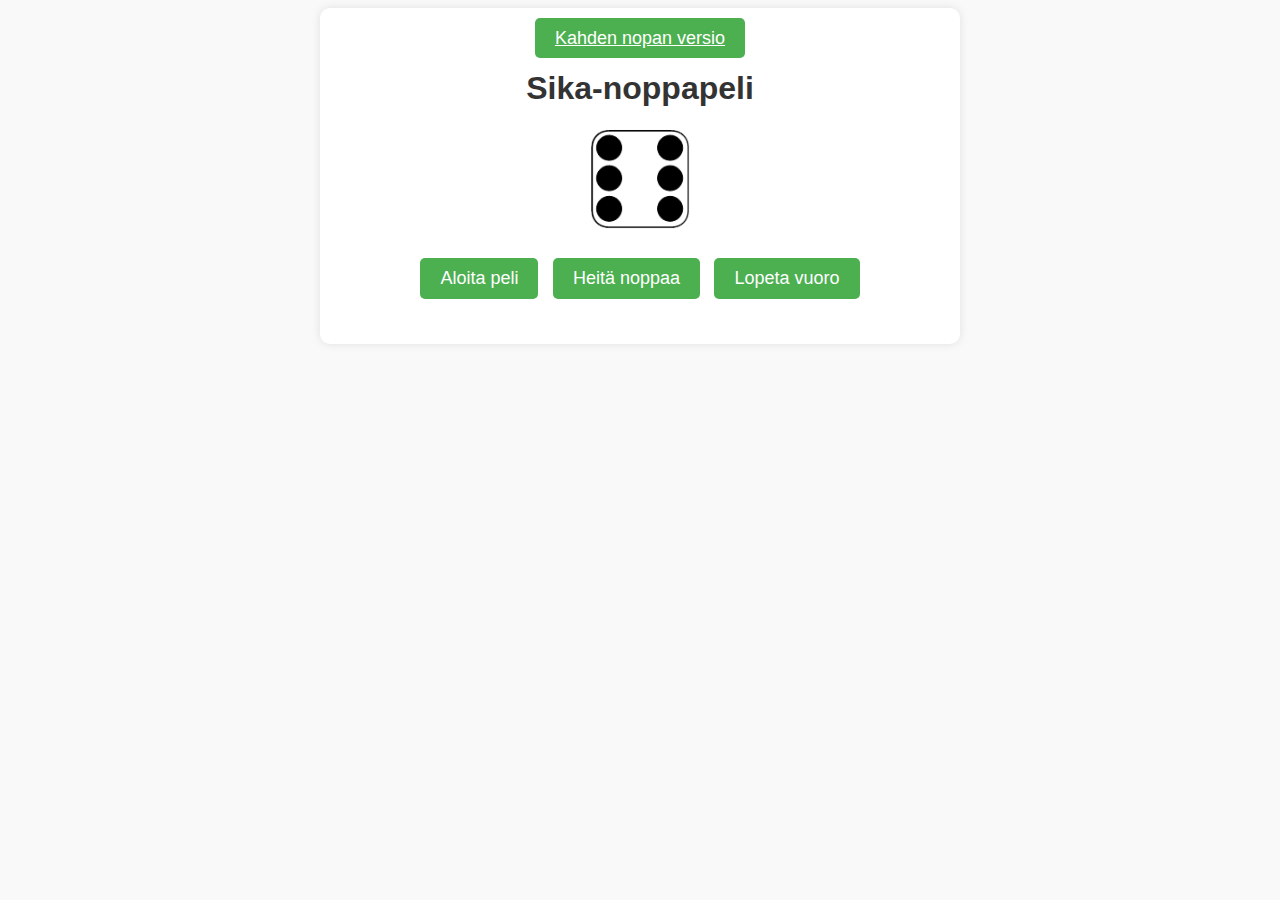
<file: index.html>
<!DOCTYPE html>
<html lang="fi">
<head>
    <meta charset="UTF-8">
    <meta name="viewport" content="width=device-width, initial-scale=1.0">
    <title>Sika-noppapeli</title>
    <link rel="stylesheet" href="style.css">
</head>
<body>
    <div id="game-container">
        <a href="kahdenNopan.html" class="button">Kahden nopan versio</a>
        <h1 href="kahdenNopan.html">Sika-noppapeli</h1>
        <div id="player-info"></div>
        <div id="dice-area">
            <img id="dice-img" src="nopat/dice6.png" alt="Noppa" />
        </div>
        <div id="actions">
            <button onclick="aloitus()">Aloita peli</button>
            <button id="roll-dice-btn">Heitä noppaa</button>
            <button id="end-turn-btn">Lopeta vuoro</button>
        </div>
        <div id="score-board"></div>
    </div>
    <script src="javascriptit/index.js"></script>
</body>
</html>
</file>
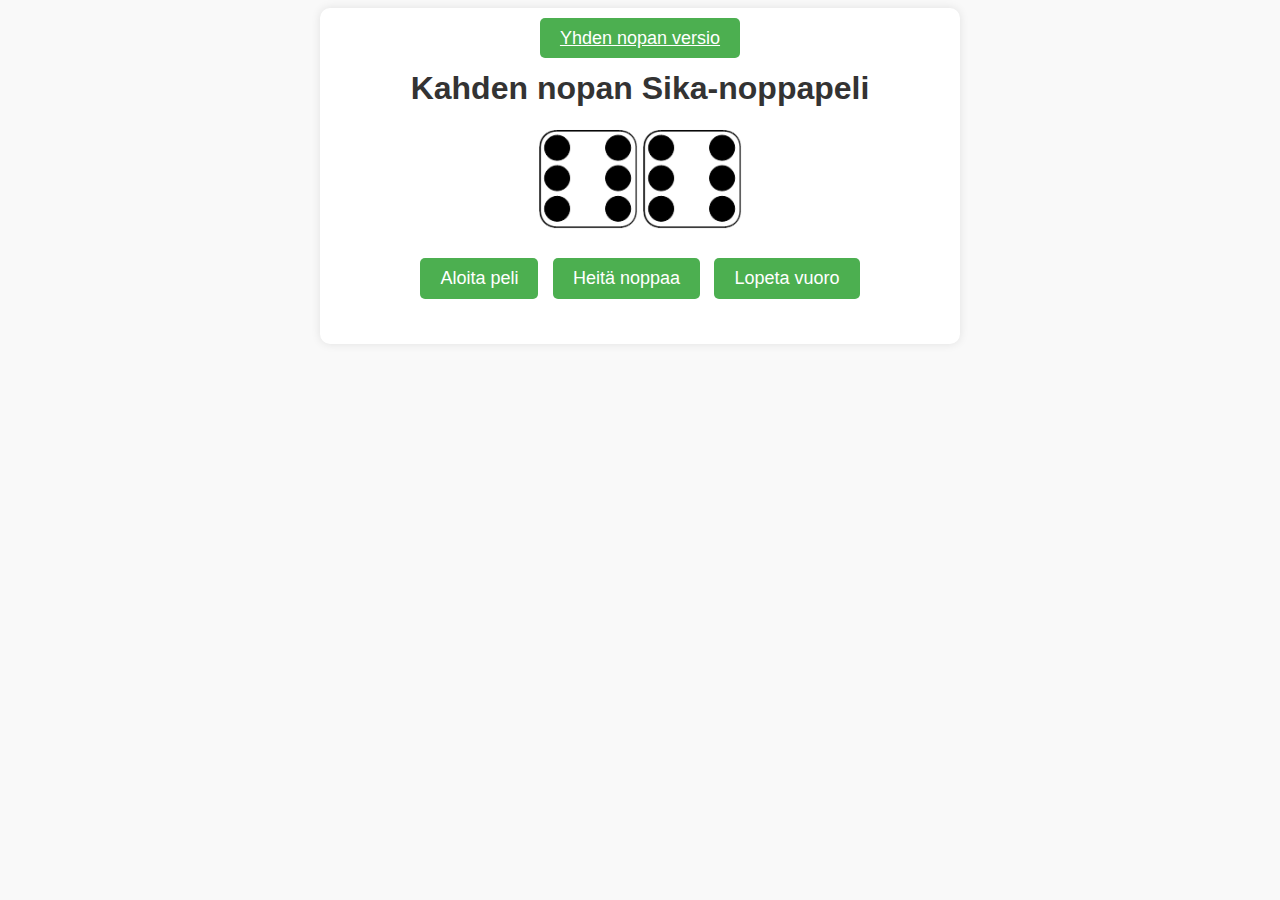
<file: kahdenNopan.html>
<!DOCTYPE html>
<html lang="fi">
<head>
    <meta charset="UTF-8">
    <meta name="viewport" content="width=device-width, initial-scale=1.0">
    <title>Sika-noppapeli</title>
    <link rel="stylesheet" href="style.css">
</head>
<body>
    <div id="game-container">
        <a href="index.html" class="button">Yhden nopan versio</a>
        <h1>Kahden nopan Sika-noppapeli</h1>
        <div id="player-info"></div>
        <div id="dice-area">
            <img id="dice1-img" src="nopat/dice6.png" alt="Noppa" />
            <img id="dice2-img" src="nopat/dice6.png" alt="Noppa" />
        </div>
        <div id="actions">
            <button onclick="aloitus()">Aloita peli</button>
            <button id="roll-dice-btn">Heitä noppaa</button>
            <button id="end-turn-btn">Lopeta vuoro</button>
        </div>
        <div id="score-board"></div>
    </div>
    <script src="javascriptit/kahdenNopan.js"></script>
</body>
</html>
</file>
<file: style.css>
body {
    font-family: Arial, sans-serif;
    text-align: center;
    background-color: #f9f9f9;
}

#game-container {
    margin: 0 auto;
    width: 80%;
    max-width: 600px;
    padding: 20px;
    background-color: #fff;
    border-radius: 10px;
    box-shadow: 0 0 10px rgba(0,0,0,0.1);
}

h1 {
    color: #333;
}

#dice-area img {
    width: 100px;
    height: 100px;
}

#actions {
    margin: 20px 0;
}

button {
    padding: 10px 20px;
    font-size: 18px;
    margin: 5px;
    cursor: pointer;
    border: none;
    background-color: #4CAF50;
    color: white;
    border-radius: 5px;
}

.button {
    padding: 10px 20px;
    font-size: 18px;
    margin: 5px;
    cursor: pointer;
    border: none;
    background-color: #4CAF50;
    color: white;
    border-radius: 5px;
}

button:hover {
    background-color: #45a049;
}

#score-board {
    margin-top: 20px;
}
</file>
